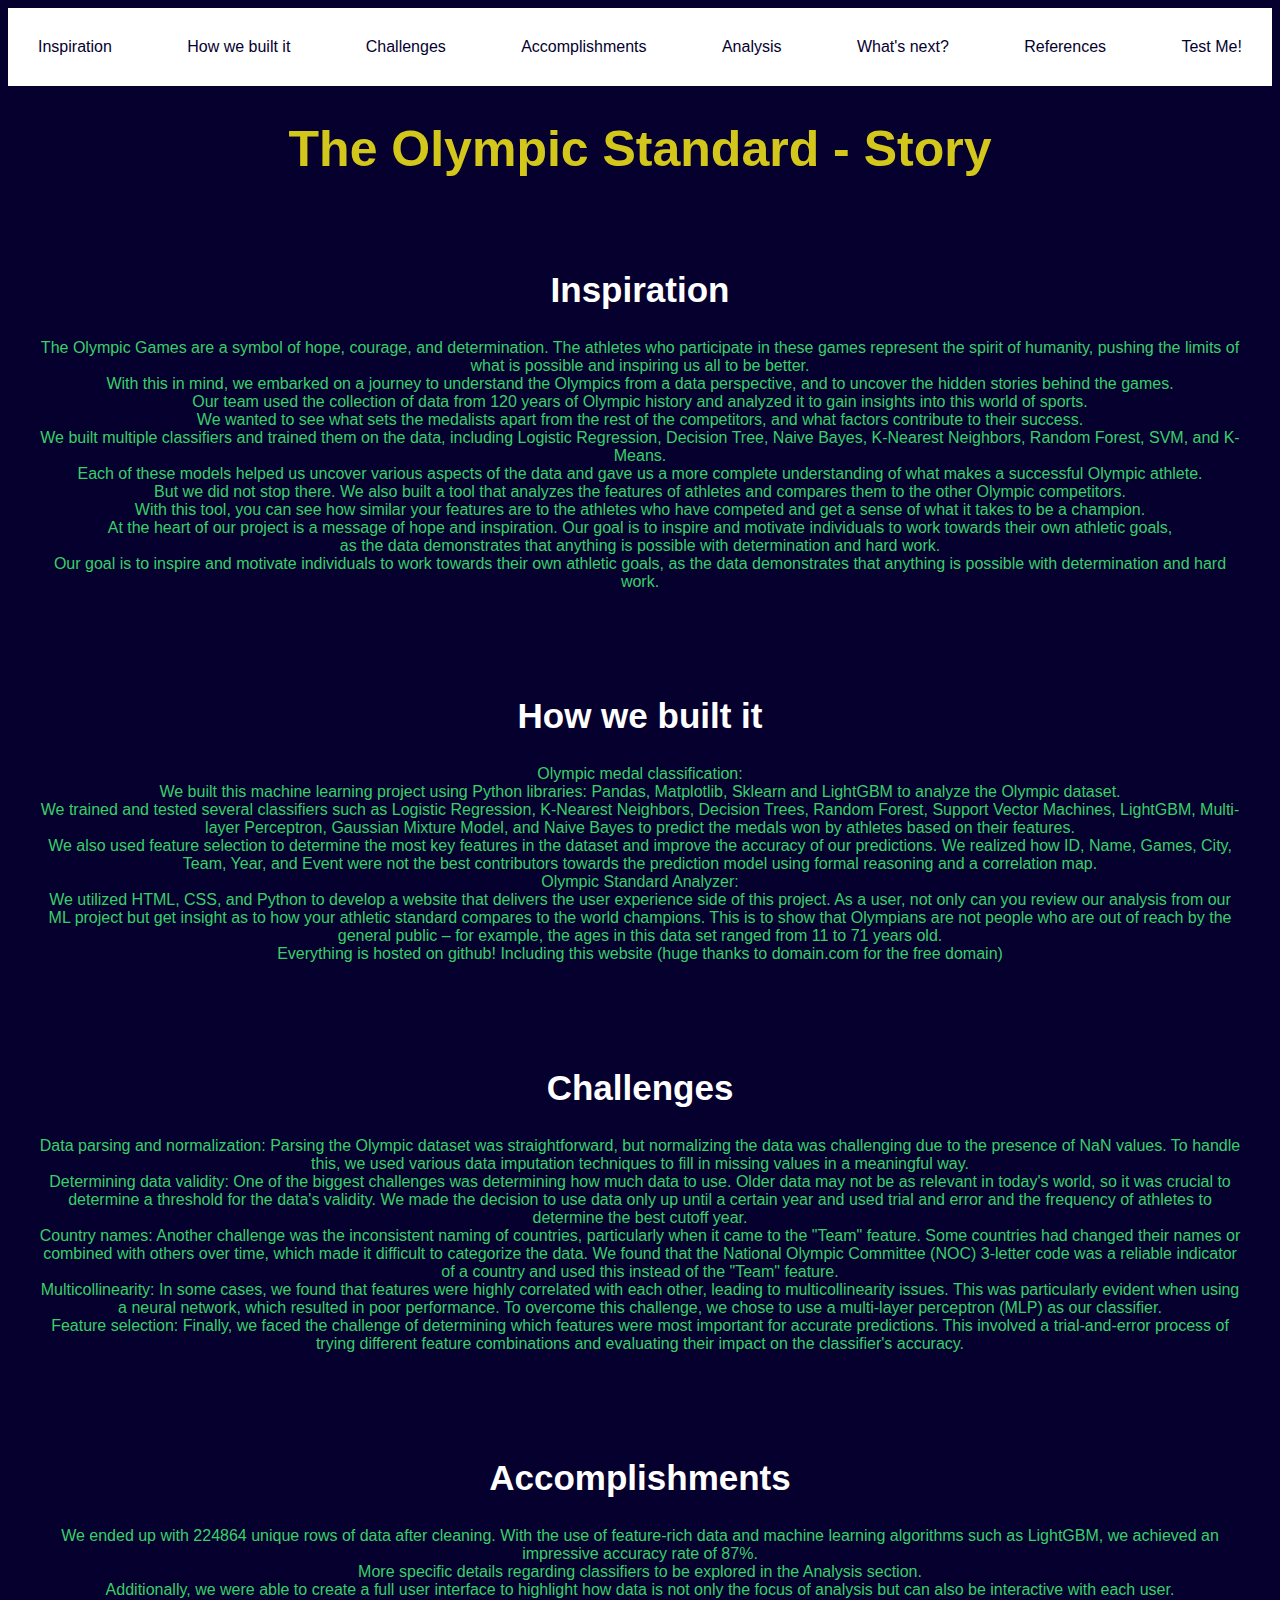
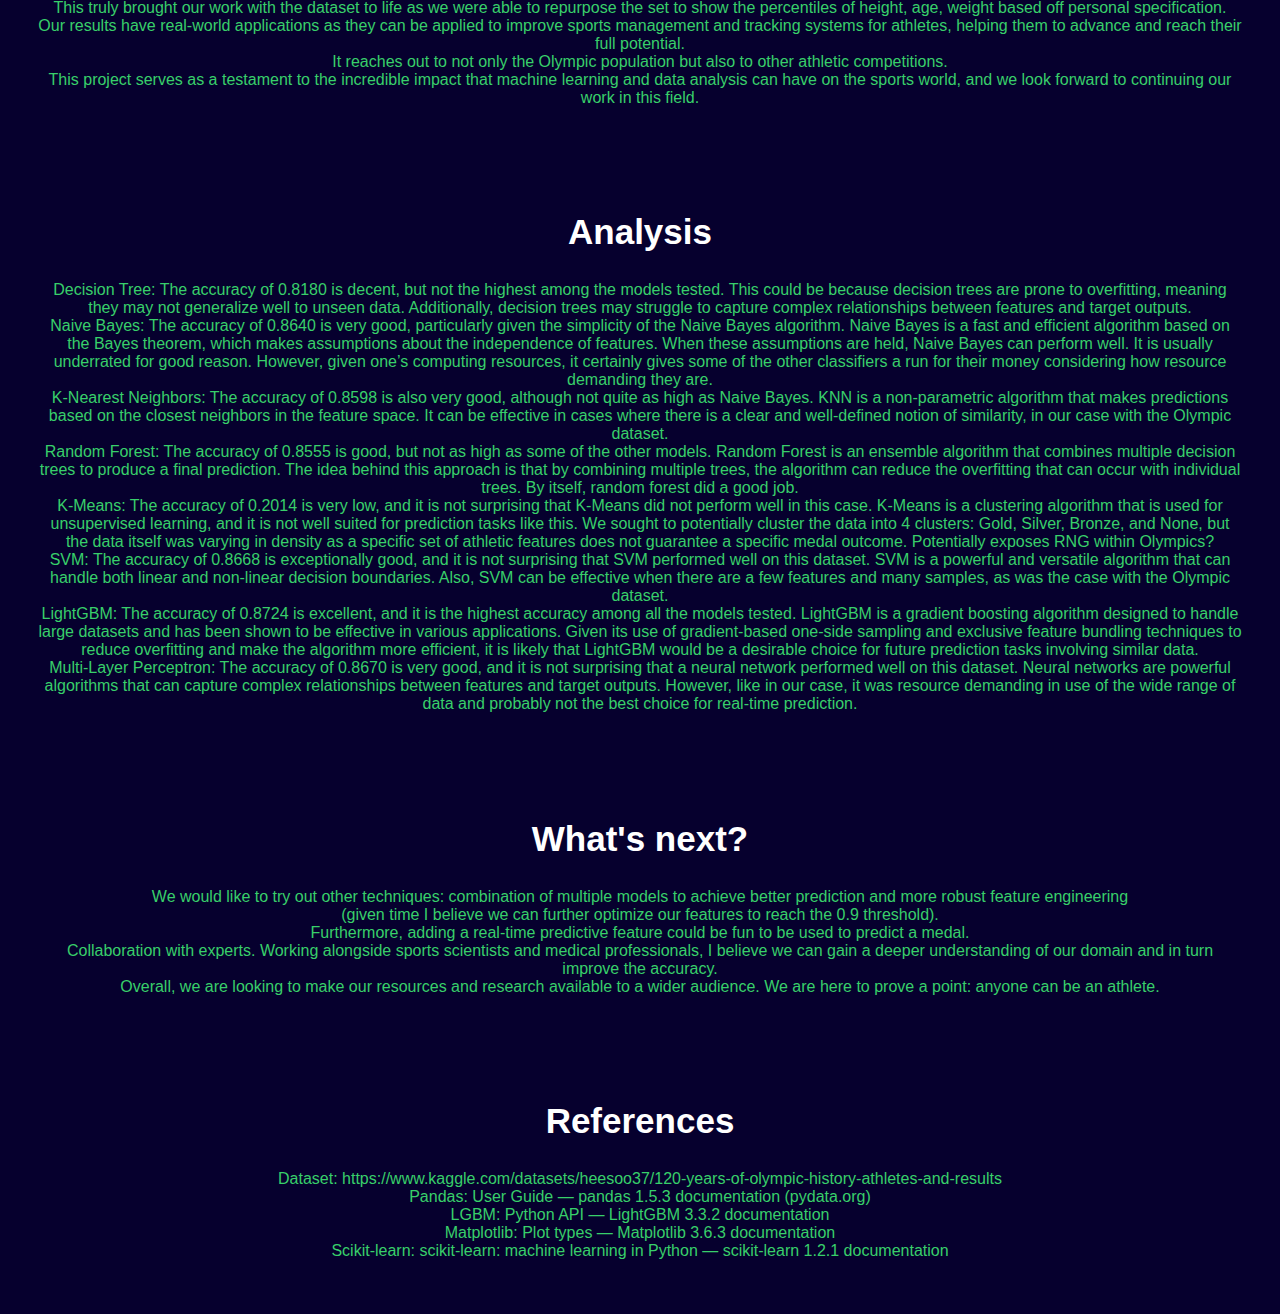
<file: index.html>
<html>
<head>
  <title>ML Project Write-Up</title>
  <link rel="stylesheet" type="text/css" href="styles.css">
</head>
  <body>
    <nav>
      <a href="#inspiration">Inspiration</a>
      <a href="#how-we-built-it">How we built it</a>
      <a href="#challenges">Challenges</a>
      <a href="#accomplishments">Accomplishments</a>
      <a href="#analysis">Analysis</a>
      <a href="#whats-next">What's next?</a>
      <a href="#references">References</a>
      <a href="index1.html">Test Me!</a>
    </nav>
    <h1>The Olympic Standard - Story</h1>
    <div class="section" id="inspiration">
      <h2>Inspiration</h2>
      <p>The Olympic Games are a symbol of hope, courage, and determination. The athletes who participate in these games represent the spirit of humanity, pushing the limits of what is possible and inspiring us all to be better. <br>
        With this in mind, we embarked on a journey to understand the Olympics from a data perspective, and to uncover the hidden stories behind the games. <br>

        Our team used the collection of data from 120 years of Olympic history and analyzed it to gain insights into this world of sports. <br>
        We wanted to see what sets the medalists apart from the rest of the competitors, and what factors contribute to their success. <br>
        
        We built multiple classifiers and trained them on the data, including Logistic Regression, Decision Tree, Naive Bayes, K-Nearest Neighbors, Random Forest, SVM, and K-Means. <br>
        Each of these models helped us uncover various aspects of the data and gave us a more complete understanding of what makes a successful Olympic athlete. <br>
        
        But we did not stop there. We also built a tool that analyzes the features of athletes and compares them to the other Olympic competitors. 
        <br>With this tool, you can see how similar your features are to the athletes who have competed and get a sense of what it takes to be a champion. <br>
        
        At the heart of our project is a message of hope and inspiration. Our goal is to inspire and motivate individuals to work towards their own athletic goals,
        <br> as the data demonstrates that anything is possible with determination and hard work. 
        <br>Our goal is to inspire and motivate individuals to work towards their own athletic goals, as the data demonstrates that anything is possible with determination and hard work. </p>
    </div>
  
    <div class="section" id="how-we-built-it">
      <h2>How we built it</h2>
      <p>Olympic medal classification: <br>

        We built this machine learning project using Python libraries: Pandas, Matplotlib, Sklearn and LightGBM to analyze the Olympic dataset.  
        <br>
        We trained and tested several classifiers such as Logistic Regression, K-Nearest Neighbors, Decision Trees, Random Forest, Support Vector Machines, LightGBM, Multi-layer Perceptron, Gaussian Mixture Model, and Naive Bayes to predict the medals won by athletes based on their features.  
        <br>
        We also used feature selection to determine the most key features in the dataset and improve the accuracy of our predictions. We realized how ID, Name, Games, City, Team, Year, and Event were not the best contributors towards the prediction model using formal reasoning and a correlation map. 
        <br>
        Olympic Standard Analyzer: 
        <br>
        We utilized HTML, CSS, and Python to develop a website that delivers the user experience side of this project. As a user, not only can you review our analysis from our ML project but get insight as to how your athletic standard compares to the world champions. This is to show that Olympians are not people who are out of reach by the general public – for example, the ages in this data set ranged from 11 to 71 years old.  
        <br>
        Everything is hosted on github! Including this website (huge thanks to domain.com for the free domain) </p>
    </div>
  
    <div class="section" id="challenges">
      <h2>Challenges</h2>
      <p>Data parsing and normalization: Parsing the Olympic dataset was straightforward, but normalizing the data was challenging due to the presence of NaN values. To handle this, we used various data imputation techniques to fill in missing values in a meaningful way. 
        <br>
        Determining data validity: One of the biggest challenges was determining how much data to use. Older data may not be as relevant in today's world, so it was crucial to determine a threshold for the data's validity. We made the decision to use data only up until a certain year and used trial and error and the frequency of athletes to determine the best cutoff year. 
        <br>
        Country names: Another challenge was the inconsistent naming of countries, particularly when it came to the "Team" feature. Some countries had changed their names or combined with others over time, which made it difficult to categorize the data. We found that the National Olympic Committee (NOC) 3-letter code was a reliable indicator of a country and used this instead of the "Team" feature. 
        <br>
        Multicollinearity: In some cases, we found that features were highly correlated with each other, leading to multicollinearity issues. This was particularly evident when using a neural network, which resulted in poor performance. To overcome this challenge, we chose to use a multi-layer perceptron (MLP) as our classifier. 
        <br>
        Feature selection: Finally, we faced the challenge of determining which features were most important for accurate predictions. This involved a trial-and-error process of trying different feature combinations and evaluating their impact on the classifier's accuracy. </p>
    </div>
  
    <div class="section" id="accomplishments">
      <h2>Accomplishments</h2>
      <p>We ended up with 224864 unique rows of data after cleaning. With the use of feature-rich data and machine learning algorithms such as LightGBM, we achieved an impressive accuracy rate of 87%.<br>
         More specific details regarding classifiers to be explored in the Analysis section. <br>

        Additionally, we were able to create a full user interface to highlight how data is not only the focus of analysis but can also be interactive with each user. <br>
        This truly brought our work with the dataset to life as we were able to repurpose the set to show the percentiles of height, age, weight based off personal specification.  <br>
        
        Our results have real-world applications as they can be applied to improve sports management and tracking systems for athletes, helping them to advance and reach their full potential. <br>
        It reaches out to not only the Olympic population but also to other athletic competitions. <br>
         This project serves as a testament to the incredible impact that machine learning and data analysis can have on the sports world, and we look forward to continuing our work in this field. </p>
    </div>
  
    <div class="section" id="analysis">
      <h2>Analysis</h2>
      <p>

        Decision Tree: The accuracy of 0.8180 is decent, but not the highest among the models tested. This could be because decision trees are prone to overfitting, meaning they may not generalize well to unseen data. Additionally, decision trees may struggle to capture complex relationships between features and target outputs. 
        <br>
        Naive Bayes: The accuracy of 0.8640 is very good, particularly given the simplicity of the Naive Bayes algorithm. Naive Bayes is a fast and efficient algorithm based on the Bayes theorem, which makes assumptions about the independence of features. When these assumptions are held, Naive Bayes can perform well. It is usually underrated for good reason. However, given one’s computing resources, it certainly gives some of the other classifiers a run for their money considering how resource demanding they are. 
        <br>
        K-Nearest Neighbors: The accuracy of 0.8598 is also very good, although not quite as high as Naive Bayes. KNN is a non-parametric algorithm that makes predictions based on the closest neighbors in the feature space. It can be effective in cases where there is a clear and well-defined notion of similarity, in our case with the Olympic dataset. 
        <br>
        Random Forest: The accuracy of 0.8555 is good, but not as high as some of the other models. Random Forest is an ensemble algorithm that combines multiple decision trees to produce a final prediction. The idea behind this approach is that by combining multiple trees, the algorithm can reduce the overfitting that can occur with individual trees. By itself, random forest did a good job. 
        <br>
        K-Means: The accuracy of 0.2014 is very low, and it is not surprising that K-Means did not perform well in this case. K-Means is a clustering algorithm that is used for unsupervised learning, and it is not well suited for prediction tasks like this. We sought to potentially cluster the data into 4 clusters: Gold, Silver, Bronze, and None, but the data itself was varying in density as a specific set of athletic features does not guarantee a specific medal outcome. Potentially exposes RNG within Olympics?  
        <br>
        SVM: The accuracy of 0.8668 is exceptionally good, and it is not surprising that SVM performed well on this dataset. SVM is a powerful and versatile algorithm that can handle both linear and non-linear decision boundaries. Also, SVM can be effective when there are a few features and many samples, as was the case with the Olympic dataset. 
        <br>
        LightGBM: The accuracy of 0.8724 is excellent, and it is the highest accuracy among all the models tested. LightGBM is a gradient boosting algorithm designed to handle large datasets and has been shown to be effective in various applications. Given its use of gradient-based one-side sampling and exclusive feature bundling techniques to reduce overfitting and make the algorithm more efficient, it is likely that LightGBM would be a desirable choice for future prediction tasks involving similar data. 
        <br>
        Multi-Layer Perceptron: The accuracy of 0.8670 is very good, and it is not surprising that a neural network performed well on this dataset. Neural networks are powerful algorithms that can capture complex relationships between features and target outputs. However, like in our case, it was resource demanding in use of the wide range of data and probably not the best choice for real-time prediction. </p>
    </div>
  
    <div class="section" id="whats-next">
      <h2>What's next?</h2>
      <p>We would like to try out other techniques: combination of multiple models to achieve better prediction and more robust feature engineering <br>(given time I believe we can further optimize our features to reach the 0.9 threshold). <br>

        Furthermore, adding a real-time predictive feature could be fun to be used to predict a medal. <br>
        
        Collaboration with experts. Working alongside sports scientists and medical professionals, I believe we can gain a deeper understanding of our domain and in turn improve the accuracy.<br> Overall, we are looking to make our resources and research available to a wider audience. We are here to prove a point: anyone can be an athlete. </p>
    </div>
  
    <div class="section" id="references">
      <h2>References</h2>
      <p>Dataset: https://www.kaggle.com/datasets/heesoo37/120-years-of-olympic-history-athletes-and-results <br>

        Pandas: User Guide — pandas 1.5.3 documentation (pydata.org) <br>
        
        LGBM: Python API — LightGBM 3.3.2 documentation <br>
        
        Matplotlib: Plot types — Matplotlib 3.6.3 documentation <br>
        
        Scikit-learn: scikit-learn: machine learning in Python — scikit-learn 1.2.1 documentation </p>
    </div>
  </body>
  </html>
</file>
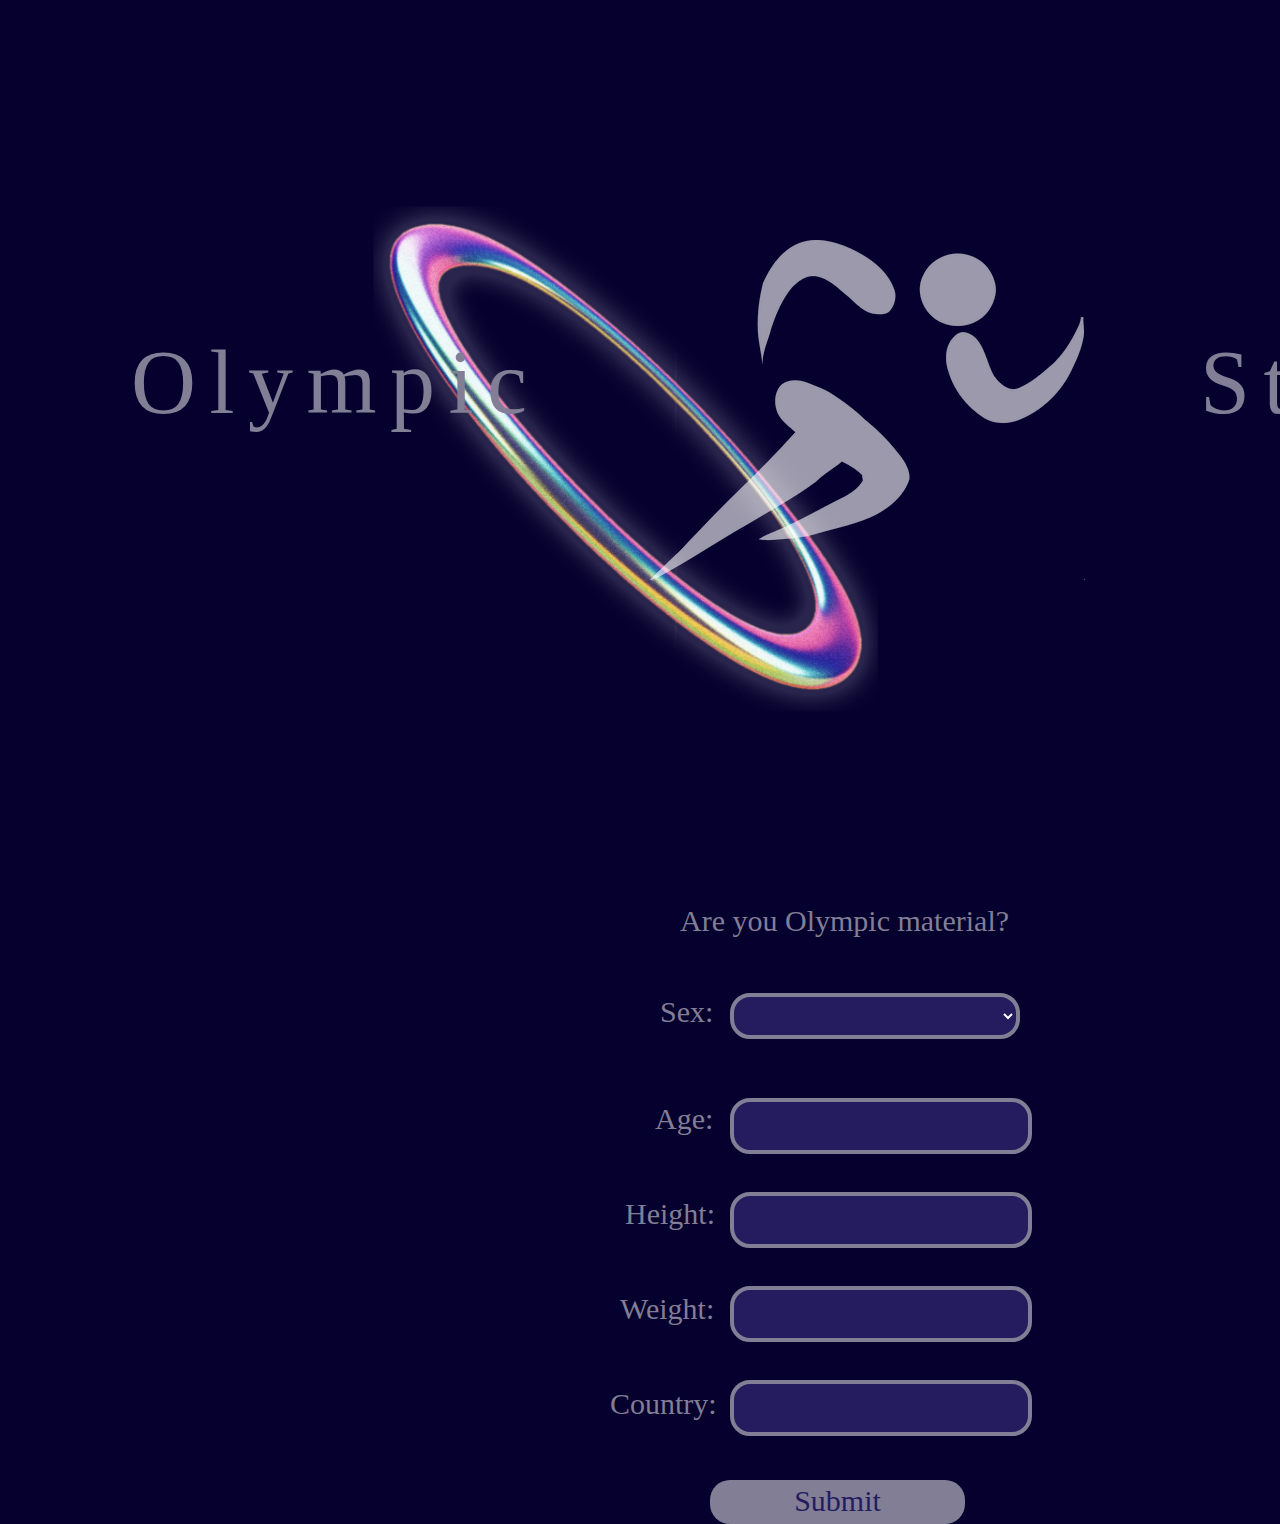
<file: index1.html>
<!DOCTYPE html>
<html>
  <head>
    <meta charset="UTF-8">
    <title>Olympics Science</title>
    <link rel="stylesheet" type="text/css" href="style.css">
  </head>
  <body>
     <!-- Navigation Bar -->

    <div class="background-image"></div>
    <div class="back">
      <div class="questiontitle">
        Are you Olympic material?
        
        <div class="sex">Sex:
          <style class="inputboxsex"> 
            select {
              position: relative;
              width: 290px;
              height: 46px;
              left: 50px;
              top: 10px;
      
              background: #251c5f;
              border: 4px solid #817E95;
              color: white;
              text-align: center;
              font-family: 'DM Serif Display';
              font-size: 20px;
              border-radius: 20px;
            }
            </style>
        </div>
        <form action="/sex" method="post">
          <select id="inputboxsex" name="inputboxsex">
          <option value="blank"></option>
          <option value="Male">Male</option>
          <option value="Female">Female</option>
          </select>
        </form>
        <!-- <div class="inputboxsex"></div> -->
        <!-- <label for="sex">Sex:</label> -->
        <!-- <inputboxsex type="text" id="inputboxsex" name="inputboxsex" placeholder="ex. Male, Female"> -->
        <style> 
          input[type=text] {
            position: relative;
            margin: 19px 0;
            width: 290px;
            height: 46px;
            left: 50px;
            top: 50px;
            color: white;
            font-size: 20px;
            font-family: 'DM Serif Display';
            text-align: center;
            background: #251c5f;
            border: 4px solid #817E95;
            border-radius: 20px;
          }
          </style>
        <div class="age">Age:
        </div>
        <form>
          <input type="text" id="inputboxage" name="inputboxage">
          <input type="text" id="inputboxheight" name="inputboxheight">
          <input type="text" id="inputboxweight" name="inputboxweight">
          <input type="text" id="inputboxcountry" name="inputboxcountry">
        </form>
        <!-- <div class="inputboxage"></div> -->
        <div class="height">Height:</div>
        <!-- <div class="inputboxheight"></div> -->
        <div class="weight">Weight: </div>
        <!-- <div class="inputboxweight"></div> -->
        <div class="country">Country: </div>
        <!-- <div class="inputboxcountry"></div> -->
        <div class="submitbutton">Submit</div>
      </div>
    </div>
    <div class="runner"></div>
    
    <div class="title1">Olympic</div>
    <div class="title2">Standard</div>

    <!-- Scroll bar -->
    <style>
      /* width */
      ::-webkit-scrollbar {
        width: 10px;
      }
      
      /* Track */
      ::-webkit-scrollbar-track {
        box-shadow: inset 0 0 5px #06002E;
        border-radius: 10px;
      }
       
      /* Handle */
      ::-webkit-scrollbar-thumb {
        background: #06002E;
        border-radius: 10px;
      }
      
      /* Handle on hover */
      ::-webkit-scrollbar-thumb:hover {
        background: #251c5f; 
      }
    </style>
   
  </body>
</html>
</file>
<file: styles.css>
/* Navigation Bar */
nav {
    display: flex;
    justify-content: space-between;
    align-items: center;
    padding: 20px;
    background-color: rgb(255, 255, 255);
  }
  
  nav a {
    text-decoration: none;
    color: #06002E;
    padding: 10px;
  }
  
  /* Add styles for the content sections */
  .section {
    padding: 30px;
    text-align: center;
  }
    
    /* Page Content */
    .content {
      padding: 20px;
      text-align: center;
    }
    
    /* Color Scheme */
    h1 {
      color: rgb(211, 199, 27);
      text-align: center;
      font-size: 50px;
    }
    
    h2 {
      color: rgb(255, 255, 255);
      text-align: center;
      font-size: 35px;
    }
    
    h3 {
      color: black;
    }
    
    p {
      color: rgb(56, 207, 106);
    }
    
    /* Additional Styling */
    body {
      font-family: arial;
      background-color: #06002E; 
    }
</file>
<file: style.css>
/* Navigation Bar */
.navbar {
    display: flex;
    justify-content: space-between;
    padding: 10px 20px;
    background-color: #06002E;
  }
  
  .navbar a {
    color: black;
    text-decoration: none;
    margin-right: 20px;
  }

  /* running-297154__340 1 */
 .runner {
  position: absolute;
  width: 435px;
  height: 340px;
  left: 650px;
  top: 240px;
  opacity: 60%;

  background: url("/img/runner.png");
 }


  .background-image {
    position: absolute;
    left: 0px;
    top: 0px;
    background: url("/img/homebackground.png"); 

    height: 100%;
    width: 100%;
    background-position: center;
    background-size: 100%;
    flex-direction: row;
    flex-basis: 100%;
    justify-content: space-evenly;
    align-items: flex-end;
    /* padding-bottom: 1000px;
    padding-left: 38px;
    padding-right: 34px; */
    display: flex;
  }

  .line {
    position: absolute;
    width: 1366px;
    height: 0px;
    left: 0px;
    top: 35px;

    border: 34px solid #251c5f;
  }

  .back {
    background-color: #06002E;
    /* background-color: #251c5f; */
    width: 100%;
    height: 1500px;
  }
  
  /* Olympic */
  .title1 {
    position: absolute;
    width: 321px;
    height: 96px;
    left: 131px;
    top: 335px;

    font-family: 'DM Serif Display';
    font-style: normal;
    font-weight: 400;
    font-size: 90px;
    line-height: 96px;
    /* identical to box height */

    letter-spacing: 0.15em;

    color: #817E95;
  }

  .title2 {
    position: absolute;
    width: 357px;
    height: 96px;
    left: 1200px;
    top: 335px;

    font-family: 'DM Serif Display';
    font-style: normal;
    font-weight: 400;
    font-size: 90px;
    line-height: 96px;
    /* identical to box height */

    letter-spacing: 0.15em;

    color: #817E95;
  }

  .questiontitle {
    position: absolute;
    width: 355px;
    height: 41px;
    left: 680px;
    top: 900px;

    font-family: 'DM Serif Display';
    font-style: normal;
    font-weight: 400;
    font-size: 30px;
    line-height: 41px;

    color: #817E95;
  }

  .sex {
    position: relative;
    width: 355px;
    height: 41px;
    left: -20px;
    top: 50px;

    font-family: 'DM Serif Display';
    font-style: normal;
    font-weight: 400;
    font-size: 30px;
    line-height: 41px;

    color: #817E95;
  }
/* 
  .inputboxsex[type=text] {
    position: absolute;
    width: 290px;
    height: 46px;
    left: 50px;
    top: 103px;

    background: #251c5f;
    border: 4px solid #817E95;
    border-radius: 20px;
  } */

  .age {
    position: absolute;
    width: 355px;
    height: 41px;
    left: -25px;
    top: 198px;

    font-family: 'DM Serif Display';
    font-style: normal;
    font-weight: 400;
    font-size: 30px;
    line-height: 41px;

    color: #817E95;
  }

  /* .inputboxage {
    position: absolute;
    width: 290px;
    height: 46px;
    left: 50px;
    top: 198px;

    background: #251c5f;
    border: 4px solid #817E95;
    border-radius: 20px;
  } */

  .height {
    position: absolute;
    width: 355px;
    height: 41px;
    left: -55px;
    top: 293px;

    font-family: 'DM Serif Display';
    font-style: normal;
    font-weight: 400;
    font-size: 30px;
    line-height: 41px;

    color: #817E95;
  }

  .inputboxheight {
    position: absolute;
    width: 290px;
    height: 46px;
    left: 50px;
    top: 293px;

    background: #251c5f;
    border: 4px solid #817E95;
    border-radius: 20px;
  }

  .weight {
    position: absolute;
    width: 355px;
    height: 41px;
    left: -60px;
    top: 388px;

    font-family: 'DM Serif Display';
    font-style: normal;
    font-weight: 400;
    font-size: 30px;
    line-height: 41px;

    color: #817E95;
  }

  .inputboxweight {
    position: absolute;
    width: 290px;
    height: 46px;
    left: 50px;
    top: 388px;

    background: #251c5f;
    border: 4px solid #817E95;
    border-radius: 20px;
  }

  .country {
    position: absolute;
    width: 355px;
    height: 41px;
    left: -70px;
    top: 483px;

    font-family: 'DM Serif Display';
    font-style: normal;
    font-weight: 400;
    font-size: 30px;
    line-height: 41px;

    color: #817E95;
  }

  /* .inputboxcountry {
    position: absolute;
    width: 290px;
    height: 46px;
    left: 50px;
    top: 483px;

    background: #251c5f;
    border: 4px solid #817E95;
    border-radius: 20px;
  } */

  /* button */
  .submitbutton {
    position: absolute;
    width: 255px;
    height: 44px;
    left: 30px;
    top: 580px;

    background: #817E95;
    border-radius: 20px;

    font-family: 'DM Serif Display';
    font-style: normal;
    font-weight: 400;
    font-size: 30px;
    line-height: 41px;
    text-align: center;

    color: #251C5F;
  }
  
  /* Page Content */
  .content {
    padding: 20px;
    text-align: center;
  }
  
  /* Color Scheme */
  h1 {
    color: rgb(211, 199, 27);
    text-align: center;
    font-size: 50px;
  }
  
  h2 {
    color: rgb(255, 255, 255);
  }
  
  h3 {
    color: black;
  }
  
  p {
    color: rgb(0, 64, 94);
  }

   /* Additional Styling */
  body {
    font-family: arial;
    background-color: #06002E; /* light gray */
  }
  
  .top-right {
    position: absolute;
    top: 0;
    right: 0;
  }
</file>
